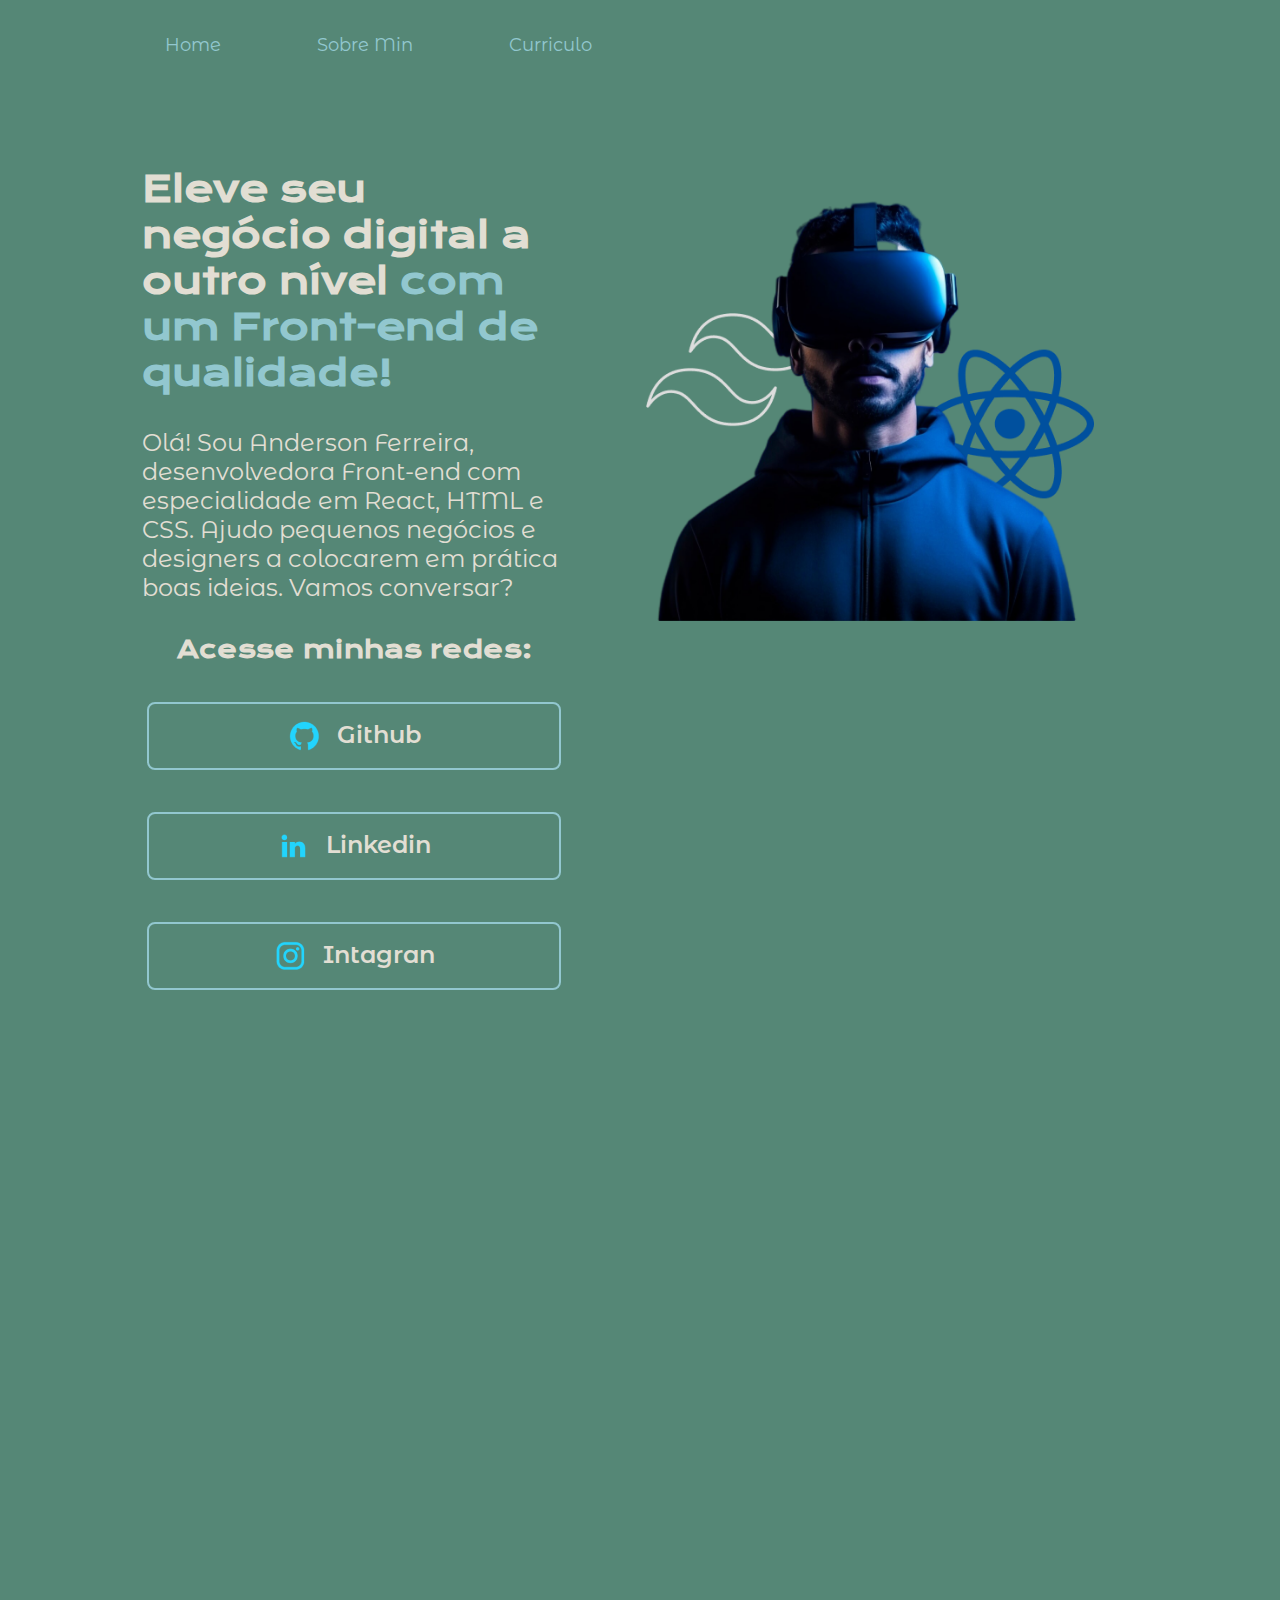
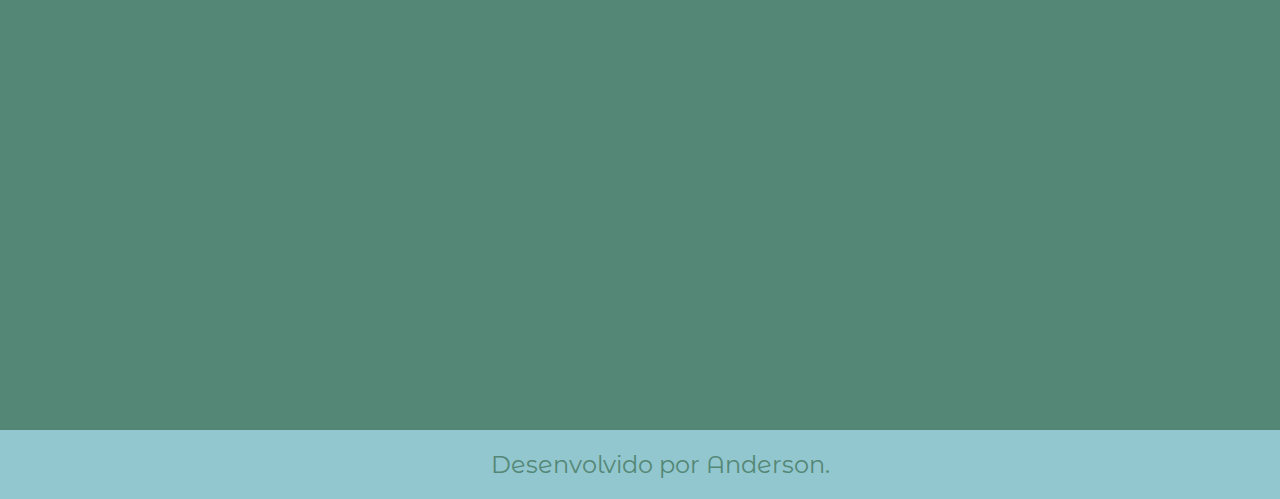
<file: index.html>
<!DOCTYPE html>
<html lang="en">

<head>
  <meta charset="UTF-8">
  <meta name="viewport" content="width=device-width, initial-scale=1.0">
  <link rel="stylesheet" href="styles.css/style.css">
  <title>Document</title>
</head>

<body>

  <header class="cabecalho">
    <nav class="cabecalho-menu">
      <a class="cabecalho-link" href="index.html">Home</a>
      <a class="cabecalho-link" href="about.html">Sobre Min</a>
      <a class="cabecalho-link" href="curriculo.html">Curriculo</a>
    </nav>


  </header>

  <main class="titulo">
    <section class="secao">
      <h1>Eleve seu negócio digital a outro nível <strong> com um Front-end de qualidade!</strong> </h1>


      <p>Olá! Sou Anderson Ferreira, desenvolvedora Front-end com especialidade em React, HTML e CSS. Ajudo pequenos
        negócios
        e
        designers a colocarem em prática boas ideias. Vamos conversar?</p>
      <div class="botao">
        <h2 class="subtitulos-links">Acesse minhas redes:</h2>

        <a class="links" href="https://github.com/Abderson"><img src="assets/github.png"> Github</a>
        <a class="links" href="https://www.linkedin.com/in/anderson-ferreira-dev"> <img src="assets/linkedin.png">Linkedin</a>
        <a class="links" href=""><img src="assets/instagram.png "> Intagran</a>
      </div>
    </section>

   
      <img class="imagem"  src="assets/homeDark-BfHRJojp.png" alt="programadora">
  
  </main>


  <footer>

    <h4 class="rodape">Desenvolvido por Anderson.</h4>

  </footer>
</body>

</html>
</file>
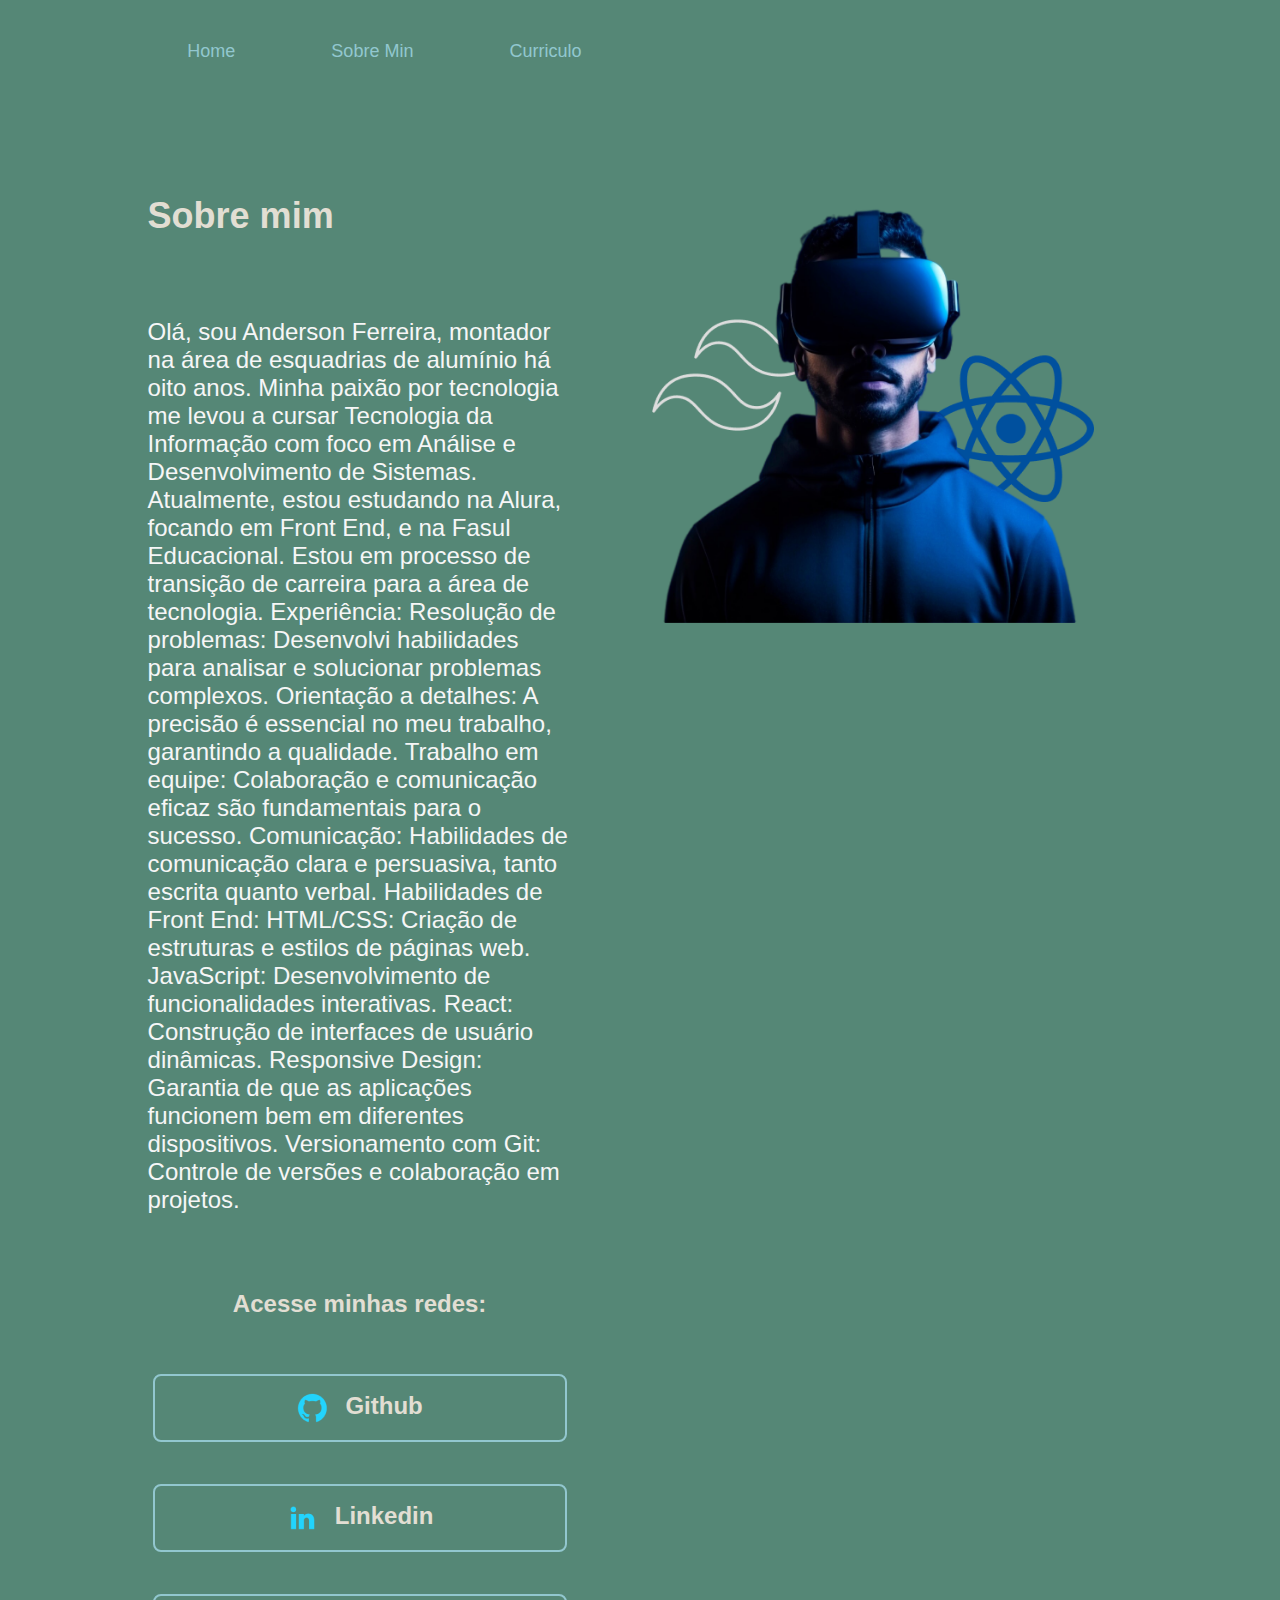
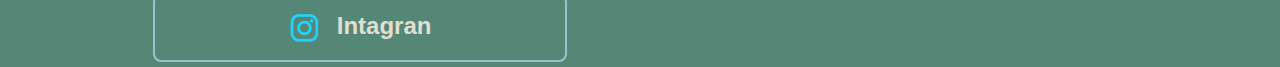
<file: about.html>
<!DOCTYPE html>
<html lang="en">

<head>
    <meta charset="UTF-8">
    <meta name="viewport" content="width=device-width, initial-scale=1.0">
    <link rel="stylesheet" href="styles.css/about.css">
    <title>Sobre Min</title>
</head>

<body>

    <header class="cabecalho">
        <nav class="cabecalho-menu">
            <a class="cabecalho-link" href="index.html">Home</a>
            <a class="cabecalho-link" href="about.html">Sobre Min</a>
            <a class="cabecalho-link" href="curriculo.html">Curriculo</a>
                </nav>


    </header>

    <main class="titulo">
        <section class="secao">
            <h1>Sobre mim </h1>


            <p>Olá, sou Anderson Ferreira, montador na área de esquadrias de alumínio há oito anos. Minha paixão por tecnologia me levou a cursar Tecnologia da Informação com foco em Análise e Desenvolvimento de Sistemas. Atualmente, estou estudando na Alura, focando em Front End, e na Fasul Educacional. Estou em processo de transição de carreira para a área de tecnologia.

                Experiência:
                
                Resolução de problemas: 
                Desenvolvi habilidades para analisar e solucionar problemas complexos.
                
                Orientação a detalhes: 
                A precisão é essencial no meu trabalho, garantindo a qualidade.
                
                Trabalho em equipe: 
                Colaboração e comunicação eficaz são fundamentais para o sucesso.
                
                Comunicação: 
                Habilidades de comunicação clara e persuasiva, tanto escrita quanto verbal.
                
                Habilidades de Front End:
                
                HTML/CSS: Criação de estruturas e estilos de páginas web.
                
                JavaScript: Desenvolvimento de funcionalidades interativas.
                
                React: Construção de interfaces de usuário dinâmicas.
                
                Responsive Design: Garantia de que as aplicações funcionem bem em diferentes dispositivos.
                
                Versionamento com Git: Controle de versões e colaboração em projetos.
            </p>
          
                
           
            <div class="botao">
                <h2 class="subtitulos-links">Acesse minhas redes:</h2>

                <a class="links" href=""><img src="assets/github.png"> Github</a>
                <a class="links" href=""> <img src="assets/linkedin.png">Linkedin</a>
                <a class="links" href=""><img src="assets/instagram.png "> Intagran</a>
            </div>
        </section>
        
            <img class="imagem"   src="assets/homeDark-BfHRJojp.png" alt="programadora">
        
    </main>


    <footer>


    </footer>
</body>

</html>
</file>
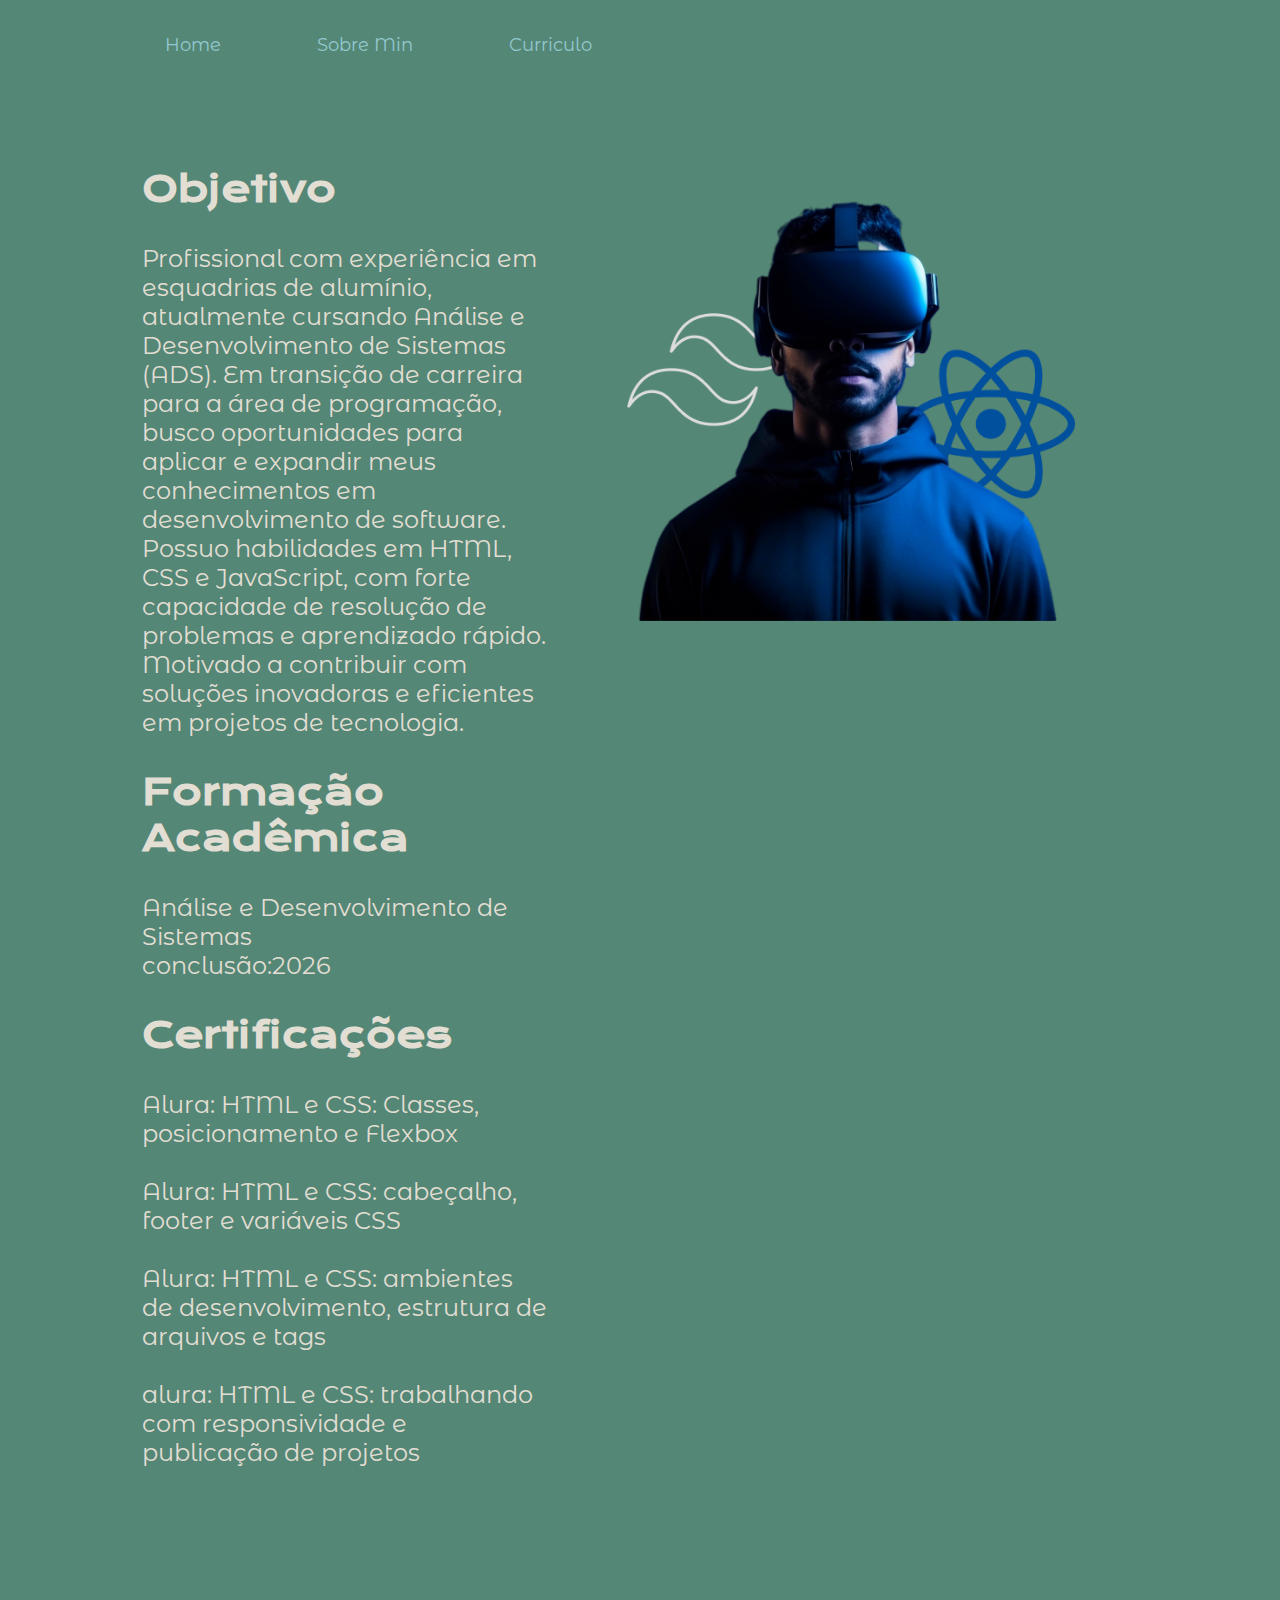
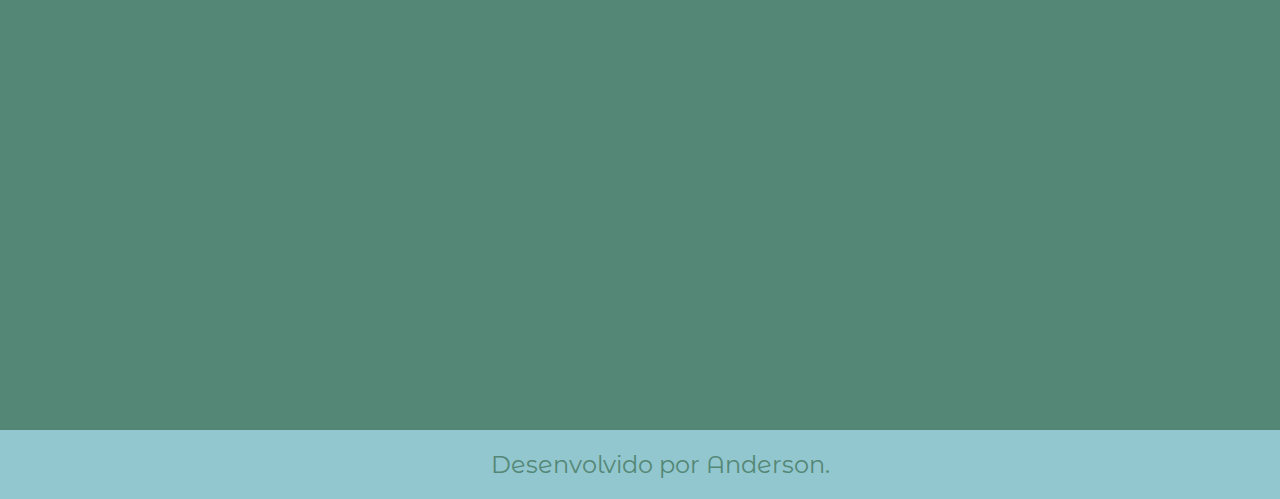
<file: curriculo.html>
<!DOCTYPE html>
<html lang="pt-br">

<head>
    <meta charset="UTF-8">
    <meta name="viewport" content="width=device-width, initial-scale=1.0">
    <link rel="stylesheet" href="styles.css/style.css">
    <title>Curriculo</title>
</head>

<body>
    <header class="cabecalho">
        <nav class="cabecalho-menu">
            <a class="cabecalho-link" href="index.html">Home</a>
            <a class="cabecalho-link" href="about.html">Sobre Min</a>
            <a class="cabecalho-link" href="curriculo.html">Curriculo</a>
        </nav>
    </header>

    <main class="titulo">

        <section class="secao">

            <h1>Objetivo</h1>
            <p>Profissional com experiência em esquadrias de alumínio, atualmente cursando Análise e
                Desenvolvimento de Sistemas (ADS). Em transição de carreira para a área de
                programação, busco oportunidades para aplicar e expandir meus conhecimentos em
                desenvolvimento de software. Possuo habilidades em HTML, CSS e JavaScript, com forte
                capacidade de resolução de problemas e aprendizado rápido. Motivado a contribuir com
                soluções inovadoras e eficientes em projetos de tecnologia.</p>

            <h2>Formação Acadêmica</h2>

            <p>Análise e Desenvolvimento de Sistemas<br>
                conclusão:2026
            </p>

            <h2>Certificações</h2>
            <ul>
                <a href="https://cursos.alura.com.br/certificate/d76fa848-0099-4da4-8051-72406b4e9be7?lang=pt_BR">
                    <li> Alura: HTML e CSS: Classes, posicionamento e Flexbox
                </a> </li><br>
                <a href="https://cursos.alura.com.br/certificate/277cb945-d3b7-47dc-9a1f-828d91112628?lang=pt_BR">
                    <li>Alura: HTML e CSS: cabeçalho, footer e variáveis CSS
                </a></li><br>
                <a href="https://cursos.alura.com.br/certificate/3385ed68-cf41-43a9-b7cb-401f91425411?lang=pt_BR">
                    <li>Alura: HTML e CSS: ambientes de desenvolvimento, estrutura de arquivos e tags
                </a> </li><br>
                <a href="https://cursos.alura.com.br/certificate/4f6f1da4-615e-431e-a2bd-42243be93224?lang=pt_BR">
                    <li> alura: HTML e CSS: trabalhando com responsividade e publicação de projetos
                    </a> </li> <br>


            </ul>
        </section>


        <img class="imagem" src="assets/homeDark-BfHRJojp.png">

    </main>
    <footer>

        <h4 class="rodape">Desenvolvido por Anderson.</h4>

    </footer>


</body>

</html>
</file>
<file: styles.css/style.css>
@import url('https://fonts.googleapis.com/css2?family=Krona+One&display=swap');
@import url('https://fonts.googleapis.com/css2?family=Montserrat+Alternates&display=swap');

* {
    margin: 0;
    padding: 0;

}

:root {
    --primary-color: #558776;
    --secudary-color: #92C7CF;
    --terciary-color: #E2DED3;
    --hover-color: #020808;
}

body {
    box-sizing: border-box;
    background-color: var(--primary-color);


}


strong {

    color: var(--secudary-color);

}

h1,
h2 {
    color: var(--terciary-color);
    font-size: 36px;
    font-family: "Krona One", sans-serif;
    ;
}

p,
ul,
a {

    color: var(--terciary-color);
    font-size: 1.5rem;
    font-family: "Montserrat Alternates", sans-serif;
    text-decoration: none;
    list-style: none;


}

.cabecalho {

    width: 500px;

    padding: 2% 0% 0% 10%;
}

.cabecalho-menu {
    display: flex;
    justify-content: center;
    align-items: center;
    gap: 80px;
    margin: 0 10px;
    padding: 2 30px;
}

.cabecalho-link {
    text-decoration: none;
    font-size: 18px;
    padding: 8px;
    font-family: "Montserrat Alternates", sans-serif;
    font-weight: 400;
    color: var(--secudary-color);
    border-radius: 8px;
}


.cabecalho-link :hover {
    background-color: var(--hover-color);



}



.titulo {
    display: flex;
    align-items: center;
    justify-content: space-between;
    padding: 8% 15%;


}

.secao {
    width: 50%;
    display: flex;
    flex-direction: column;
    gap: 32px;
    height: 482px;
    top: 278px;
    margin-left: -50px;

}

.botao {
    display: flex;
    flex-direction: column;
    justify-content: space-between;
    align-items: center;
    gap: 32px;

}

.subtitulos-links {
    font-family: "Krona One", sans-serif;
    font-size: 1.5rem;
    color: var(--terciary-color);
}

.links {
    display: flex;
    justify-content: center;
    gap: 16px;
    text-decoration: none;
    border-radius: 8px;
    font-size: 1.5rem;
    margin: 5px;
    border: solid 2px var(--secudary-color);
    width: 378px;
    padding: 16px;
    font-family: "Montserrat Alternates", sans-serif;
    font-weight: 600;
    color: var(--terciary-color);
}

a:hover {
    background-color: var(--hover-color);

}


.imagem {

    width: 50%;
    margin: 13px;
    margin-left: 80px;

}

.rodape {
    width: 100%;
    padding: 20px;
    background-color: var(--secudary-color);
    color: var(--primary-color);
    font-size: 1.5rem;
    font-family: "Montserrat Alternates", sans-serif;
    font-weight: 400;
    margin-top: 80rem;
    text-align: center;
}

@media (max-width : 768px) {

    .cabecalho {
        display: flex;
        justify-content: center;
        padding: 10%;

    }


    .titulo {
        flex-direction: column-reverse;
       
    }

    .secao {
        width:100%;
    }
    
}
</file>
<file: styles.css/about.css>
no@import url('https://fonts.googleapis.com/css2?family=Krona+One&display=swap');
@import url('https://fonts.googleapis.com/css2?family=Montserrat+Alternates&display=swap');

* {
    margin: 0;
    padding: 0;

}


:root {
    --primary-color: #558776;
    --secudary-color: #92C7CF;
    --terciary-color: #E2DED3;
    --hover-color: #020808;
}

body {
    box-sizing: border-box;
    background-color:var(--primary-color);


}


strong {

    color:var(--secudary-color);

}

h1 {
    color:var(--terciary-color);
    font-size: 36px;
    font-family: "Krona One", sans-serif;
    ;
}

p {
    color: #F6F6F6;
    font-size: 24px;
    font-family: "Montserrat Alternates", sans-serif;

}

.cabecalho {

    width: 500px;
  
    padding: 2% 0% 0% 10%;
}

.cabecalho-menu {
    display: flex;
    justify-content: center;
    align-items: center;
    gap: 80px;
    margin: 0 10px;
    padding: 2 30px;
}

.cabecalho-link {
    text-decoration: none;
    font-size: 18px;
    padding: 8px;
    font-family: "Montserrat Alternates", sans-serif;
    font-weight: 400;
    color:var(--secudary-color);
    border-radius: 8px;
}


.cabecalho-link :hover {
    background-color: #272727;
  

  
}



.titulo {
    display: flex;
    align-items: center;
    justify-content: space-between;
    padding: 8% 15%;


}

.secao {
    width: 615px;
    display: flex;
    flex-direction: column;
    gap: 32px;
    height: 482px;
    top: 278px;
    margin-left: -50px;

}

.botao {
    display: flex;
    flex-direction: column;
    justify-content: space-between;
    align-items: center;
    gap: 32px;

}

.subtitulos-links {
    font-family: "Krona One", sans-serif;
    font-size: 24px;
    color:var(--terciary-color);
}

.links {
    display: flex;
    justify-content: center;
    gap: 16px;
    text-decoration: none;
    border-radius: 8px;
    font-size: 24px;
    margin: 5px;
    border: solid 2px var(--secudary-color);
    width: 378px;
    padding: 16px;
    font-family: "Montserrat Alternates", sans-serif;
    font-weight: 600;
    color:var(--terciary-color);
}

a:hover {
    background-color: #272727;

}


.imagem {
    width: 50%;
    margin: 13px;
    margin-left: 80px;

}

.rodape {
    width: 100%;
    padding: 20px;
    background-color:var(--secudary-color);
    color: #000000;
    font-size: 24px;
    font-family: "Montserrat Alternates", sans-serif;
    font-weight: 400;
   margin-top: 80rem;
    text-align: center;
}

@media (max-width : 768px) {
    .titulo {
        flex-direction: column-reverse;
    }

    .secao {
        width:100%;
    }
}
</file>
